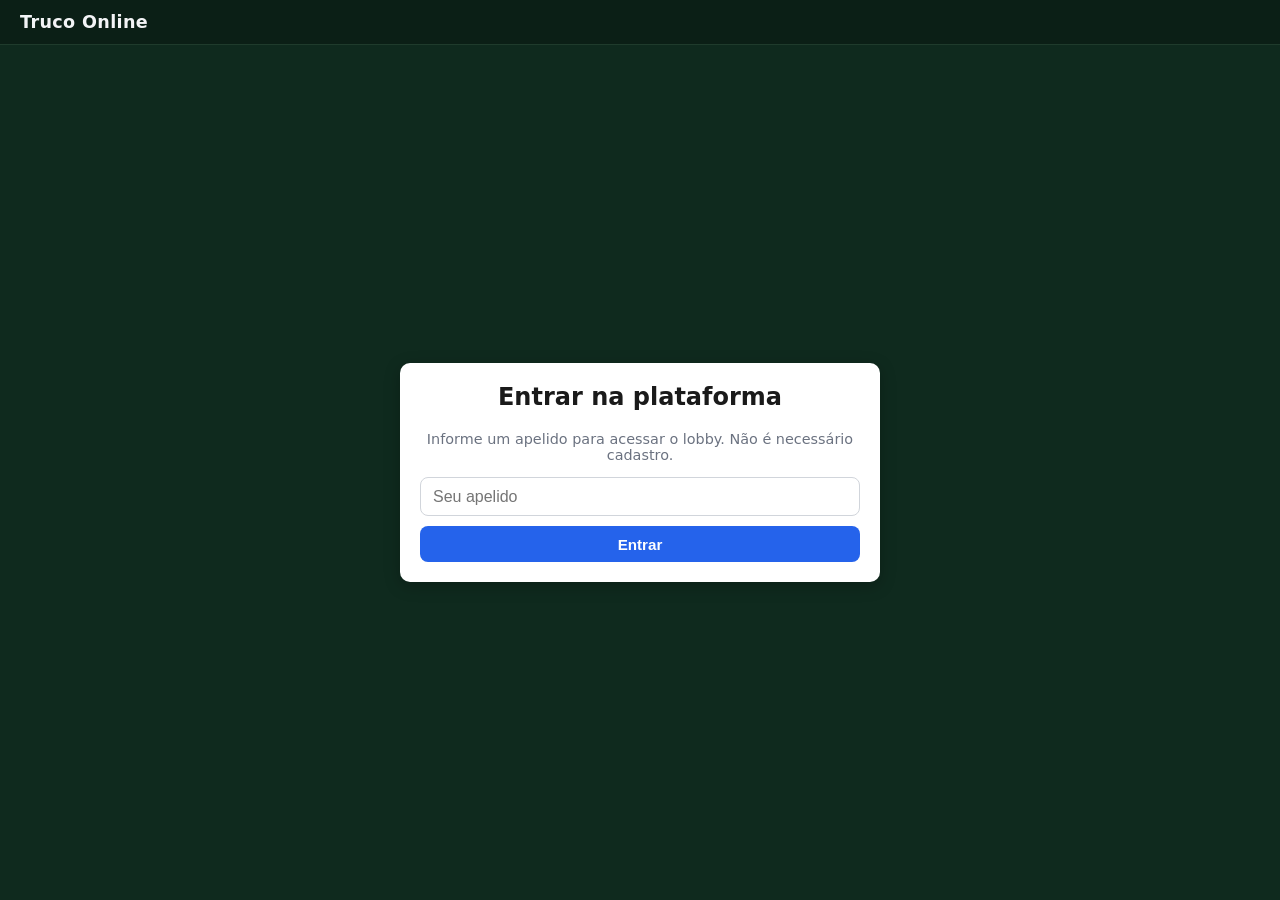
<file: ADSS/index.html>
<!DOCTYPE html>
<html lang="pt-BR">
<head>
<meta charset="UTF-8" />
<meta name="viewport" content="width=device-width, initial-scale=1.0" />
<title>Truco Online</title>
<link rel="stylesheet" href="css/style.css" />
</head>
<body>
<div id="app">
  <header class="topbar">
    <h1>Truco Online</h1>
    <div id="user-badge" class="user-badge hidden"></div>
  </header>

  <main id="screens">

    <section id="screen-login" class="screen">
      <div class="panel panel-centered">
        <h2>Entrar na plataforma</h2>
        <p class="muted">Informe um apelido para acessar o lobby. Não é necessário cadastro.</p>
        <form id="login-form" class="stack">
          <input id="nickname-input" type="text" maxlength="16" placeholder="Seu apelido" autocomplete="off" required />
          <button type="submit" class="btn btn-primary">Entrar</button>
        </form>
        <p id="login-error" class="error hidden"></p>
      </div>
    </section>

    <section id="screen-lobby" class="screen hidden">
      <div class="lobby-grid">
        <div class="panel">
          <div class="panel-header">
            <h2>Salas Públicas</h2>
            <button id="btn-refresh-rooms" class="btn btn-ghost btn-sm" type="button" title="Atualizar">⟳</button>
          </div>
          <ul id="room-list" class="room-list"></ul>
          <p id="room-list-empty" class="muted hidden">Nenhuma sala pública aberta agora. Crie a sua!</p>
        </div>

        <div class="panel">
          <h2>Entrar com código</h2>
          <form id="join-form" class="stack-row">
            <input id="join-code-input" type="text" maxlength="6" placeholder="CÓDIGO" autocomplete="off" />
            <button type="submit" class="btn btn-secondary">Entrar</button>
          </form>

          <hr class="divider" />

          <button id="btn-open-create" type="button" class="btn btn-primary btn-block">Criar Sala</button>
          <button id="btn-rules" type="button" class="btn btn-ghost btn-block">Ver regras implementadas</button>
        </div>
      </div>
      <p id="lobby-error" class="error hidden"></p>
    </section>

    <section id="screen-room" class="screen hidden">
      <div class="panel panel-centered">
        <h2>Sala de espera</h2>
        <div class="room-code-box">
          Código: <strong id="room-code-display">-----</strong>
          <button id="btn-copy-code" class="btn btn-ghost btn-sm" type="button">Copiar</button>
        </div>
        <div id="room-config-summary" class="config-summary"></div>
        <ul id="room-players-list" class="players-list"></ul>
        <div id="room-host-controls" class="stack hidden">
          <button id="btn-add-bot" type="button" class="btn btn-secondary">Completar vaga com bot</button>
          <button id="btn-start-match" type="button" class="btn btn-primary" disabled>Iniciar Partida</button>
        </div>
        <p id="room-wait-msg" class="muted hidden">Aguardando o anfitrião iniciar a partida...</p>
        <button id="btn-leave-room" type="button" class="btn btn-ghost">Saída / Voltar ao lobby</button>
      </div>
    </section>

    <section id="screen-game" class="screen hidden">
      <div class="game-top">
        <div class="score-box">
          <span class="team-label team-a">Dupla A</span>
          <span id="score-a" class="score-value">0</span>
          <span class="score-sep">x</span>
          <span id="score-b" class="score-value">0</span>
          <span class="team-label team-b">Dupla B</span>
          <span class="muted" id="points-to-win-label"></span>
        </div>
        <div class="vira-box">
          Vira: <span id="vira-card" class="mini-card">--</span>
          Manilha: <span id="manilha-rank">-</span>
        </div>
        <div class="hand-value-box">Mão vale <strong id="hand-value">1</strong> pts</div>
        <button id="btn-leave-game" type="button" class="btn btn-ghost btn-sm">Saída</button>
      </div>

      <div id="table-area" class="table-area">
        <div id="opponents-row" class="opponents-row"></div>
        <div id="center-area" class="center-area">
          <div id="rounds-display" class="rounds-display"></div>
          <div id="turn-indicator" class="turn-indicator"></div>
          <div id="pending-call-box" class="pending-call-box hidden"></div>
        </div>
      </div>

      <div class="player-zone">
        <div id="my-hand" class="my-hand"></div>
        <div id="action-bar" class="action-bar"></div>
      </div>

      <div class="log-panel">
        <div id="game-log" class="game-log"></div>
      </div>
    </section>

  </main>

  <div id="modal-root" class="modal-root hidden"></div>
  <div id="toast-root" class="toast-root"></div>
</div>

<script type="module" src="js/main.js"></script>
</body>
</html>
</file>
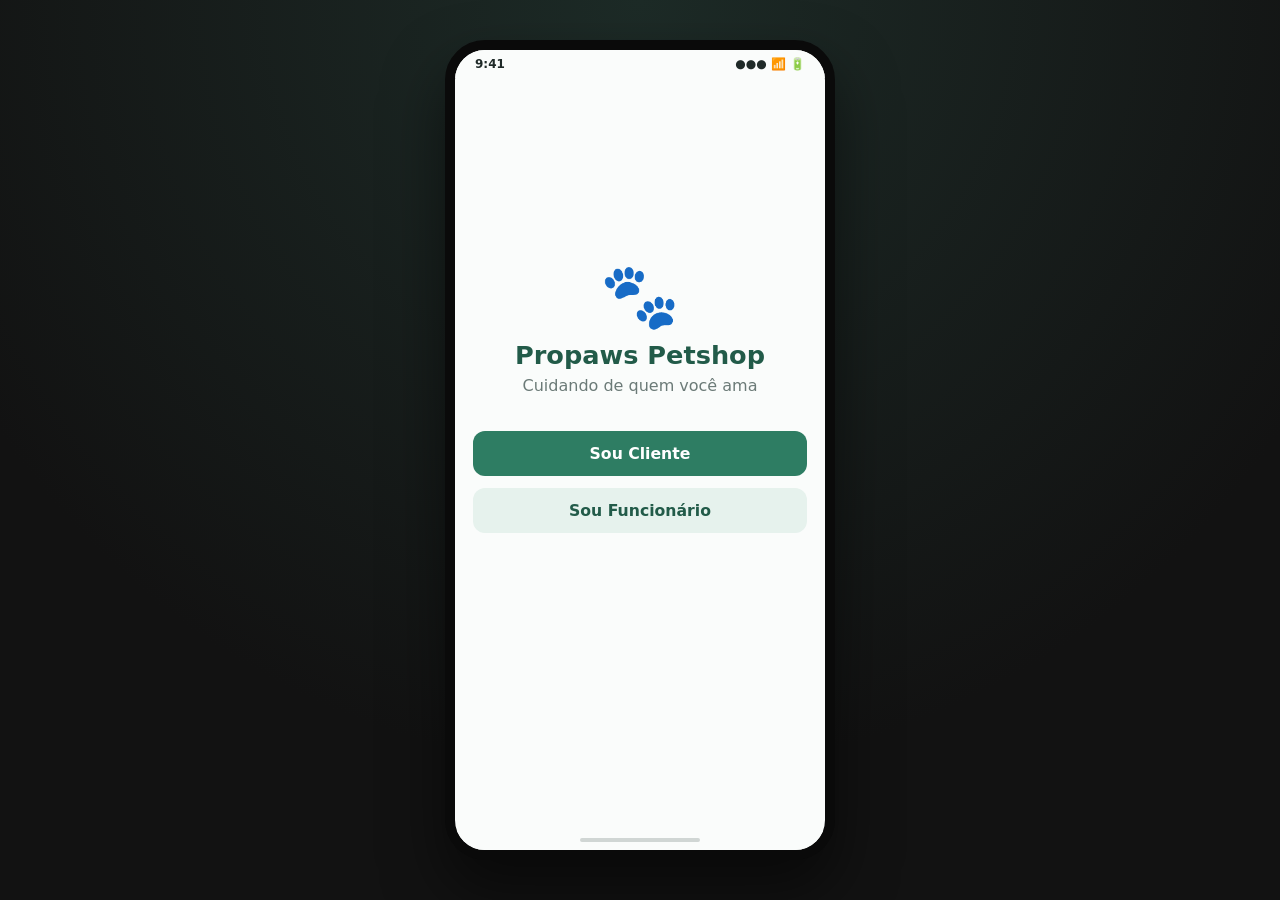
<file: IHC/interface/index.html>
<!DOCTYPE html>
<html lang="pt-BR">
<head>
<meta charset="UTF-8">
<meta name="viewport" content="width=device-width, initial-scale=1.0">
<title>Propaws Petshop</title>
<link rel="stylesheet" href="style.css">
</head>
<body>

<div class="desktop-bg">
  <div class="phone-frame">
    <div class="status-bar">
      <span class="sb-time">9:41</span>
      <span class="sb-icons">●●● 📶 🔋</span>
    </div>

    <div class="app-header" id="app-header" style="display:none;">
      <button class="btn-icon" id="btn-back" aria-label="Voltar">←</button>
      <h1 id="header-title">Título</h1>
      <span class="header-spacer"></span>
    </div>

    <main class="app-content" id="app-content">

      <!-- WELCOME -->
      <section class="screen active" id="screen-welcome">
        <div class="welcome-wrap">
          <div class="logo">🐾</div>
          <h1 class="brand">Propaws Petshop</h1>
          <p class="subtitle">Cuidando de quem você ama</p>
          <div class="welcome-actions">
            <button class="btn btn-primary" id="btn-sou-cliente">Sou Cliente</button>
            <button class="btn btn-secondary" id="btn-sou-funcionario">Sou Funcionário</button>
          </div>
        </div>
      </section>

      <!-- LOGIN CLIENTE -->
      <section class="screen" id="screen-login-cliente">
        <h2 class="screen-title">Entrar como Cliente</h2>
        <form id="form-login-cliente" class="form" novalidate>
          <label>E-mail
            <input type="email" id="login-cliente-email" required placeholder="seuemail@exemplo.com">
          </label>
          <p class="field-error" id="err-login-cliente"></p>
          <button type="submit" class="btn btn-primary">Entrar</button>
        </form>
        <p class="hint-text">Ainda não tem conta? <a href="#" id="link-cadastro-cliente">Cadastre-se</a></p>
      </section>

      <!-- CADASTRO CLIENTE -->
      <section class="screen" id="screen-cadastro-cliente">
        <h2 class="screen-title">Cadastro de Cliente</h2>
        <form id="form-cadastro-cliente" class="form" novalidate>
          <label>Nome
            <input type="text" id="cc-nome" required placeholder="Nome">
          </label>
          <label>Sobrenome
            <input type="text" id="cc-sobrenome" required placeholder="Sobrenome">
          </label>
          <label>Telefone
            <input type="tel" id="cc-telefone" required placeholder="(44) 99999-9999">
          </label>
          <label>E-mail
            <input type="email" id="cc-email" required placeholder="seuemail@exemplo.com">
          </label>
          <p class="field-error" id="err-cadastro-cliente"></p>
          <button type="submit" class="btn btn-primary">Cadastrar</button>
        </form>
      </section>

      <!-- LOGIN FUNCIONARIO -->
      <section class="screen" id="screen-login-funcionario">
        <h2 class="screen-title">Entrar como Funcionário</h2>
        <form id="form-login-funcionario" class="form" novalidate>
          <label>E-mail
            <input type="email" id="login-funcionario-email" required placeholder="seuemail@propaws.com">
          </label>
          <p class="field-error" id="err-login-funcionario"></p>
          <button type="submit" class="btn btn-primary">Entrar</button>
        </form>
        <p class="hint-text">Conta de demonstração: ana@propaws.com</p>
      </section>

      <!-- HOME CLIENTE -->
      <section class="screen" id="screen-home-cliente">
        <div class="home-greeting">
          <p class="greeting-label">Olá,</p>
          <h2 class="greeting-name" id="cliente-nome-home">Cliente</h2>
        </div>
        <div class="menu-grid">
          <button class="menu-card" id="card-meus-pets">
            <span class="menu-icon">🐶</span>
            <span>Meus Pets</span>
          </button>
          <button class="menu-card" id="card-agendar">
            <span class="menu-icon">📅</span>
            <span>Agendar Serviço</span>
          </button>
          <button class="menu-card" id="card-meus-agendamentos">
            <span class="menu-icon">🧾</span>
            <span>Meus Agendamentos</span>
          </button>
          <button class="menu-card" id="card-config-cliente">
            <span class="menu-icon">⚙️</span>
            <span>Configurações</span>
          </button>
        </div>
        <button class="btn-link-logout" id="btn-logout-cliente">Sair</button>
      </section>

      <!-- PETS LIST -->
      <section class="screen" id="screen-pets">
        <h2 class="screen-title">Meus Pets</h2>
        <div class="list" id="lista-pets"></div>
        <button class="btn btn-primary btn-fixed" id="btn-add-pet">+ Cadastrar Pet</button>
      </section>

      <!-- PET FORM -->
      <section class="screen" id="screen-pet-form">
        <h2 class="screen-title" id="pet-form-title">Cadastrar Pet</h2>
        <form id="form-pet" class="form" novalidate>
          <input type="hidden" id="pet-id">
          <label>Nome do Pet
            <input type="text" id="pet-nome" required placeholder="Nome">
          </label>
          <label>Animal
            <select id="pet-animal" required>
              <option value="">Selecione...</option>
              <option value="cachorro">Cachorro</option>
              <option value="gato">Gato</option>
            </select>
          </label>
          <label>Raça
            <input type="text" id="pet-raca" required placeholder="Raça">
          </label>
          <label>Cor
            <input type="text" id="pet-cor" required placeholder="Cor">
          </label>
          <label>Informações adicionais <span class="optional-tag">(opcional)</span>
            <textarea id="pet-info" placeholder="Alergias, comportamento, etc."></textarea>
          </label>
          <p class="field-error" id="err-pet-form"></p>
          <div class="form-actions">
            <button type="button" class="btn btn-secondary" id="btn-cancel-pet">Cancelar</button>
            <button type="submit" class="btn btn-primary">Salvar</button>
          </div>
        </form>
      </section>

      <!-- AGENDAR: WIZARD -->
      <section class="screen" id="screen-agendar">
        <h2 class="screen-title">Agendar Serviço</h2>
        <div class="stepper" id="agendar-stepper">
          <div class="step" data-step="1"><span class="step-dot">1</span>Pet</div>
          <div class="step" data-step="2"><span class="step-dot">2</span>Serviço</div>
          <div class="step" data-step="3"><span class="step-dot">3</span>Data</div>
          <div class="step" data-step="4"><span class="step-dot">4</span>Horário</div>
          <div class="step" data-step="5"><span class="step-dot">5</span>Confirmar</div>
        </div>

        <div class="wizard-pane active" id="pane-step-1">
          <p class="pane-help">Selecione o pet que receberá o serviço.</p>
          <div class="list" id="lista-pets-agendar"></div>
        </div>

        <div class="wizard-pane" id="pane-step-2">
          <p class="pane-help">Selecione o serviço desejado.</p>
          <div class="list" id="lista-servicos-agendar"></div>
        </div>

        <div class="wizard-pane" id="pane-step-3">
          <p class="pane-help">Selecione a data do atendimento. Datas sem horário disponível ou já passadas aparecem desabilitadas.</p>
          <button type="button" class="btn btn-secondary" id="btn-abrir-calendario">📅 Escolher Data</button>
          <p class="selected-value" id="data-selecionada-label"></p>
        </div>

        <div class="wizard-pane" id="pane-step-4">
          <p class="pane-help">Selecione um horário disponível para o dia escolhido.</p>
          <label>Horário
            <select id="select-horario">
              <option value="">Selecione a data primeiro</option>
            </select>
          </label>
        </div>

        <div class="wizard-pane" id="pane-step-5">
          <p class="pane-help">Confira os dados antes de confirmar.</p>
          <div class="summary-card" id="resumo-agendamento"></div>
        </div>

        <div class="wizard-nav">
          <button class="btn btn-secondary" id="btn-wizard-voltar">Voltar</button>
          <button class="btn btn-primary" id="btn-wizard-avancar">Avançar</button>
        </div>
      </section>

      <!-- PAGAMENTO -->
      <section class="screen" id="screen-pagamento">
        <h2 class="screen-title">Pagamento</h2>
        <div class="summary-card" id="resumo-pagamento"></div>
        <p class="pane-help">Esta etapa de pagamento é apenas ilustrativa nesta versão (MVP).</p>
        <button class="btn btn-primary btn-fixed" id="btn-confirmar-pagamento">Confirmar Pagamento</button>
      </section>

      <!-- MEUS AGENDAMENTOS -->
      <section class="screen" id="screen-meus-agendamentos">
        <h2 class="screen-title">Meus Agendamentos</h2>
        <div class="list" id="lista-meus-agendamentos"></div>
      </section>

      <!-- HOME FUNCIONARIO -->
      <section class="screen" id="screen-home-funcionario">
        <div class="home-greeting">
          <p class="greeting-label">Olá,</p>
          <h2 class="greeting-name" id="funcionario-nome-home">Funcionário</h2>
        </div>
        <div class="menu-grid">
          <button class="menu-card" id="card-cadastrar-servico">
            <span class="menu-icon">🧼</span>
            <span>Cadastrar Serviço</span>
          </button>
          <button class="menu-card" id="card-agenda-dia">
            <span class="menu-icon">📋</span>
            <span>Agenda do Dia</span>
          </button>
          <button class="menu-card" id="card-clientes">
            <span class="menu-icon">👥</span>
            <span>Clientes</span>
          </button>
          <button class="menu-card" id="card-cadastrar-funcionario">
            <span class="menu-icon">🧑‍💼</span>
            <span>Cadastrar Funcionário</span>
          </button>
          <button class="menu-card" id="card-config-funcionario">
            <span class="menu-icon">⚙️</span>
            <span>Configurações</span>
          </button>
        </div>
        <button class="btn-link-logout" id="btn-logout-funcionario">Sair</button>
      </section>

      <!-- CADASTRAR SERVICO -->
      <section class="screen" id="screen-servico-form">
        <h2 class="screen-title">Cadastrar Serviço</h2>
        <form id="form-servico" class="form" novalidate>
          <label>Nome do Serviço
            <input type="text" id="servico-nome" required placeholder="Ex: Hidratação">
          </label>
          <label>Custo (R$)
            <input type="number" id="servico-custo" min="0" step="0.01" required placeholder="0,00">
          </label>
          <p class="field-error" id="err-servico-form"></p>
          <button type="submit" class="btn btn-primary">Salvar Serviço</button>
        </form>
        <h3 class="list-subtitle">Serviços cadastrados</h3>
        <div class="list" id="lista-servicos-cadastrados"></div>
      </section>

      <!-- CADASTRAR FUNCIONARIO -->
      <section class="screen" id="screen-cadastro-funcionario">
        <h2 class="screen-title">Cadastrar Funcionário</h2>
        <form id="form-cadastro-funcionario" class="form" novalidate>
          <label>Nome
            <input type="text" id="cf-nome" required placeholder="Nome">
          </label>
          <label>Sobrenome
            <input type="text" id="cf-sobrenome" required placeholder="Sobrenome">
          </label>
          <label>Telefone
            <input type="tel" id="cf-telefone" required placeholder="(44) 99999-9999">
          </label>
          <label>E-mail
            <input type="email" id="cf-email" required placeholder="funcionario@propaws.com">
          </label>
          <p class="field-error" id="err-cadastro-funcionario"></p>
          <button type="submit" class="btn btn-primary">Cadastrar</button>
        </form>
      </section>

      <!-- AGENDA DO DIA -->
      <section class="screen" id="screen-agenda-dia">
        <h2 class="screen-title">Agenda do Dia</h2>
        <button type="button" class="btn btn-secondary" id="btn-abrir-calendario-agenda">📅 Escolher Dia</button>
        <p class="selected-value" id="dia-agenda-label"></p>
        <div class="list" id="lista-agenda-dia"></div>
      </section>

      <!-- DETALHE AGENDAMENTO (FUNCIONARIO) -->
      <section class="screen" id="screen-detalhe-agendamento">
        <h2 class="screen-title">Detalhe do Agendamento</h2>
        <div class="summary-card" id="detalhe-agendamento-conteudo"></div>
      </section>

      <!-- CLIENTES -->
      <section class="screen" id="screen-clientes">
        <h2 class="screen-title">Clientes</h2>
        <input type="search" id="busca-clientes" class="search-input" placeholder="Pesquisar por nome...">
        <div class="filter-row">
          <label class="filter-chip"><input type="checkbox" id="filtro-com-pet"> Possui pet cadastrado</label>
        </div>
        <div class="list" id="lista-clientes"></div>
      </section>

      <!-- CONFIGURAÇÕES (NÃO FUNCIONAL) -->
      <section class="screen" id="screen-config">
        <h2 class="screen-title">Configurações</h2>
        <div class="empty-state">
          <span class="empty-icon">🚧</span>
          <p>Em desenvolvimento nesta versão do protótipo (MVP).</p>
        </div>
      </section>

    </main>

    <!-- BOTTOM HOME INDICATOR -->
    <div class="home-indicator"></div>
  </div>
</div>

<!-- MODAL: CALENDARIO -->
<div class="modal-overlay" id="modal-calendario">
  <div class="modal-box">
    <div class="modal-header">
      <button class="btn-icon" id="cal-prev">‹</button>
      <h3 id="cal-month-label">Mês</h3>
      <button class="btn-icon" id="cal-next">›</button>
    </div>
    <div class="calendar-weekdays">
      <span>D</span><span>S</span><span>T</span><span>Q</span><span>Q</span><span>S</span><span>S</span>
    </div>
    <div class="calendar-grid" id="cal-grid"></div>
    <button class="btn btn-secondary" id="btn-fechar-calendario">Cancelar</button>
  </div>
</div>

<!-- MODAL: CONFIRMAÇÃO -->
<div class="modal-overlay" id="modal-confirm">
  <div class="modal-box modal-box-small">
    <p id="confirm-message">Tem certeza?</p>
    <div class="form-actions">
      <button class="btn btn-secondary" id="btn-confirm-nao">Não</button>
      <button class="btn btn-danger" id="btn-confirm-sim">Sim, confirmar</button>
    </div>
  </div>
</div>

<!-- LOADING OVERLAY (feedback de operação demorada) -->
<div class="loading-overlay" id="loading-overlay">
  <div class="spinner"></div>
  <p id="loading-text">Processando...</p>
</div>

<!-- TOAST -->
<div class="toast" id="toast"></div>

<script src="app.js"></script>
</body>
</html>
</file>
<file: ADSS/css/style.css>
:root {
  --bg: #0f2a1e;
  --felt: #16452f;
  --panel: #ffffff;
  --panel-text: #1a1a1a;
  --muted: #6b7280;
  --primary: #2563eb;
  --primary-hover: #1d4ed8;
  --secondary: #e5e7eb;
  --secondary-text: #111827;
  --danger: #dc2626;
  --success: #16a34a;
  --accent-a: #2563eb;
  --accent-b: #dc2626;
  --card-bg: #fdfdfd;
  --radius: 10px;
  font-size: 16px;
}

* { box-sizing: border-box; }

body {
  margin: 0;
  font-family: system-ui, -apple-system, Segoe UI, Roboto, Arial, sans-serif;
  background: var(--bg);
  color: #f3f4f6;
  min-height: 100vh;
}

.hidden { display: none !important; }

#app { display: flex; flex-direction: column; min-height: 100vh; }

.topbar {
  display: flex;
  align-items: center;
  justify-content: space-between;
  padding: 0.75rem 1.25rem;
  background: #0b1f16;
  border-bottom: 1px solid #1f3b2c;
}

.topbar h1 { font-size: 1.1rem; margin: 0; letter-spacing: 0.02em; }

.user-badge {
  background: #16452f;
  padding: 0.3rem 0.75rem;
  border-radius: 999px;
  font-size: 0.85rem;
}

#screens { flex: 1; display: flex; padding: 1.25rem; }

.screen { flex: 1; display: flex; flex-direction: column; align-items: center; gap: 1rem; }

.panel {
  background: var(--panel);
  color: var(--panel-text);
  border-radius: var(--radius);
  padding: 1.25rem;
  width: 100%;
  max-width: 480px;
  box-shadow: 0 4px 16px rgba(0,0,0,0.25);
}

.panel-centered { margin: auto; text-align: center; }

.panel h2 { margin-top: 0; }

.muted { color: var(--muted); font-size: 0.9rem; }

.error { color: var(--danger); font-weight: 600; }

.stack { display: flex; flex-direction: column; gap: 0.6rem; }
.stack-row { display: flex; gap: 0.5rem; }

input[type="text"] {
  padding: 0.6rem 0.75rem;
  border: 1px solid #d1d5db;
  border-radius: 8px;
  font-size: 1rem;
  flex: 1;
}

.btn {
  cursor: pointer;
  border: none;
  border-radius: 8px;
  padding: 0.6rem 1rem;
  font-size: 0.95rem;
  font-weight: 600;
  transition: transform 0.05s ease, opacity 0.15s ease;
}
.btn:active { transform: scale(0.97); }
.btn:disabled { opacity: 0.5; cursor: not-allowed; }
.btn-block { width: 100%; margin-top: 0.5rem; }
.btn-sm { padding: 0.3rem 0.6rem; font-size: 0.8rem; }
.btn-primary { background: var(--primary); color: white; }
.btn-primary:hover:not(:disabled) { background: var(--primary-hover); }
.btn-secondary { background: var(--secondary); color: var(--secondary-text); }
.btn-ghost { background: transparent; color: var(--primary); }
.btn-danger { background: var(--danger); color: white; }

.lobby-grid {
  display: grid;
  grid-template-columns: 1.3fr 1fr;
  gap: 1rem;
  width: 100%;
  max-width: 900px;
}
@media (max-width: 720px) {
  .lobby-grid { grid-template-columns: 1fr; }
}

.panel-header { display: flex; justify-content: space-between; align-items: center; }

.room-list { list-style: none; padding: 0; margin: 0; display: flex; flex-direction: column; gap: 0.5rem; max-height: 50vh; overflow-y: auto; }
.room-list li {
  display: flex;
  justify-content: space-between;
  align-items: center;
  padding: 0.6rem 0.75rem;
  border: 1px solid #e5e7eb;
  border-radius: 8px;
  cursor: pointer;
}
.room-list li:hover { background: #f3f4f6; }

.divider { border: none; border-top: 1px solid #e5e7eb; margin: 1rem 0; }

.room-code-box { font-size: 1.1rem; display: flex; align-items: center; gap: 0.5rem; justify-content: center; }

.config-summary { display: flex; flex-wrap: wrap; gap: 0.4rem; justify-content: center; margin: 0.5rem 0; }
.config-summary span {
  background: #f3f4f6;
  border-radius: 999px;
  padding: 0.25rem 0.65rem;
  font-size: 0.8rem;
  color: var(--secondary-text);
}

.players-list { list-style: none; padding: 0; margin: 0.5rem 0; display: flex; flex-direction: column; gap: 0.4rem; width: 100%; }
.players-list li {
  display: flex;
  justify-content: space-between;
  padding: 0.5rem 0.75rem;
  border-radius: 8px;
  background: #f9fafb;
}
.players-list li.team-0 { border-left: 4px solid var(--accent-a); }
.players-list li.team-1 { border-left: 4px solid var(--accent-b); }

/* ---- game screen ---- */

#screen-game { padding: 0; }

.game-top {
  width: 100%;
  display: flex;
  align-items: center;
  gap: 1rem;
  flex-wrap: wrap;
  padding: 0.6rem 1rem;
  background: #0b1f16;
  border-bottom: 1px solid #1f3b2c;
}

.score-box { display: flex; align-items: center; gap: 0.4rem; font-weight: 700; }
.team-label.team-a { color: #60a5fa; }
.team-label.team-b { color: #f87171; }
.score-value { font-size: 1.3rem; background: #16452f; padding: 0.1rem 0.6rem; border-radius: 6px; }
.score-sep { opacity: 0.6; }

.vira-box, .hand-value-box { font-size: 0.9rem; opacity: 0.9; }
.mini-card { font-weight: 700; background: #fff; color: #111; padding: 0.1rem 0.4rem; border-radius: 4px; }

.table-area {
  flex: 1;
  background: radial-gradient(ellipse at center, var(--felt) 0%, #0d2b1c 100%);
  display: flex;
  flex-direction: column;
  padding: 1rem;
  gap: 0.75rem;
  min-height: 40vh;
}

.opponents-row {
  display: flex;
  justify-content: center;
  gap: 2rem;
  flex-wrap: wrap;
}

.opponent-slot {
  display: flex;
  flex-direction: column;
  align-items: center;
  gap: 0.3rem;
  background: rgba(0,0,0,0.25);
  padding: 0.5rem 0.9rem;
  border-radius: 10px;
  min-width: 110px;
}
.opponent-slot.active-turn { outline: 2px solid #facc15; }
.opponent-name { font-weight: 600; font-size: 0.9rem; }
.opponent-cards { display: flex; gap: 2px; }
.card-back {
  width: 28px; height: 40px;
  background: repeating-linear-gradient(45deg, #1e3a8a, #1e3a8a 4px, #1e40af 4px, #1e40af 8px);
  border-radius: 4px;
  border: 1px solid #0f172a;
}

.center-area {
  flex: 1;
  display: flex;
  flex-direction: column;
  align-items: center;
  justify-content: center;
  gap: 0.75rem;
}

.rounds-display { display: flex; gap: 1.5rem; flex-wrap: wrap; justify-content: center; }
.round-slot { display: flex; flex-direction: column; align-items: center; gap: 0.25rem; }
.round-slot .cards-played { display: flex; gap: 4px; }

.play-card {
  width: 46px; height: 64px;
  background: var(--card-bg);
  color: #111;
  border-radius: 6px;
  display: flex;
  align-items: center;
  justify-content: center;
  font-weight: 700;
  font-size: 0.95rem;
  box-shadow: 0 2px 4px rgba(0,0,0,0.35);
  border: 1px solid #ccc;
}
.play-card.manilha { color: #b91c1c; border-color: #b91c1c; }

.turn-indicator { font-size: 1rem; font-weight: 700; color: #facc15; min-height: 1.4em; text-align: center; }

.pending-call-box {
  background: #fff;
  color: #111;
  padding: 0.75rem 1rem;
  border-radius: 10px;
  text-align: center;
  display: flex;
  flex-direction: column;
  gap: 0.5rem;
  max-width: 320px;
}
.pending-call-actions { display: flex; gap: 0.5rem; justify-content: center; flex-wrap: wrap; }

.player-zone {
  background: #0b1f16;
  padding: 0.75rem 1rem;
  display: flex;
  flex-direction: column;
  align-items: center;
  gap: 0.6rem;
}

.my-hand { display: flex; gap: 0.6rem; justify-content: center; flex-wrap: wrap; }
.my-hand .play-card {
  width: 58px; height: 82px;
  font-size: 1.1rem;
  cursor: pointer;
  transition: transform 0.1s ease;
}
.my-hand .play-card:hover { transform: translateY(-6px); }
.my-hand .play-card.disabled { opacity: 0.4; cursor: not-allowed; }
.my-hand .card-back { width: 58px; height: 82px; }

.action-bar { display: flex; gap: 0.5rem; flex-wrap: wrap; justify-content: center; }

.log-panel {
  background: #0b1f16;
  border-top: 1px solid #1f3b2c;
  padding: 0.5rem 1rem;
  max-height: 110px;
  overflow-y: auto;
}
.game-log { display: flex; flex-direction: column; gap: 0.15rem; font-size: 0.8rem; color: #cbd5e1; }

/* modal */
.modal-root {
  position: fixed; inset: 0;
  background: rgba(0,0,0,0.55);
  display: flex; align-items: center; justify-content: center;
  z-index: 50;
  padding: 1rem;
}
.modal-box {
  background: white; color: #111;
  border-radius: var(--radius);
  padding: 1.25rem;
  max-width: 480px;
  width: 100%;
  max-height: 85vh;
  overflow-y: auto;
}
.modal-box h3 { margin-top: 0; }
.field-row { display: flex; flex-direction: column; gap: 0.3rem; margin-bottom: 0.75rem; }
.field-row label { font-weight: 600; font-size: 0.9rem; }
.field-row select, .field-row input { padding: 0.5rem; border-radius: 6px; border: 1px solid #d1d5db; }
.checkbox-row { display: flex; align-items: center; gap: 0.5rem; margin-bottom: 0.75rem; }
.modal-actions { display: flex; justify-content: flex-end; gap: 0.5rem; margin-top: 1rem; }

.toast-root {
  position: fixed; top: 1rem; right: 1rem;
  display: flex; flex-direction: column; gap: 0.5rem;
  z-index: 60;
}
.toast {
  background: #111827; color: white;
  padding: 0.6rem 0.9rem; border-radius: 8px;
  font-size: 0.85rem;
  box-shadow: 0 4px 12px rgba(0,0,0,0.3);
  animation: fadein 0.2s ease;
}
.toast.error { background: var(--danger); }
.toast.success { background: var(--success); }
@keyframes fadein { from { opacity: 0; transform: translateY(-8px); } to { opacity: 1; transform: translateY(0); } }

.rules-content { font-size: 0.9rem; line-height: 1.5; }
.rules-content h4 { margin-bottom: 0.2rem; }

@media (max-width: 600px) {
  :root { font-size: 15px; }
  .score-value { font-size: 1.05rem; }
  .my-hand .play-card { width: 48px; height: 68px; font-size: 0.95rem; }
}
</file>
<file: IHC/interface/style.css>
/* ===== Reset & Base ===== */
* { box-sizing: border-box; margin: 0; padding: 0; }

:root {
  --color-primary: #2E7D63;
  --color-primary-dark: #225B49;
  --color-primary-light: #E6F2ED;
  --color-accent: #F2A33C;
  --color-danger: #D64545;
  --color-text: #1F2A28;
  --color-text-muted: #6B7A77;
  --color-border: #E1E6E4;
  --color-bg: #FAFCFB;
  --color-card: #FFFFFF;
  --radius: 14px;
  --font: 'Segoe UI', system-ui, -apple-system, Roboto, Arial, sans-serif;
}

html, body {
  font-family: var(--font);
  color: var(--color-text);
  background: #121212;
}

button, input, select, textarea { font-family: inherit; font-size: 1rem; }

/* ===== Desktop staging area ===== */
.desktop-bg {
  min-height: 100vh;
  width: 100%;
  display: flex;
  align-items: center;
  justify-content: center;
  background: radial-gradient(circle at 50% 0%, #1d2b27 0%, #121212 70%);
  padding: 32px 0;
}

/* ===== Phone Frame (simula resolução/interface de app móvel) ===== */
.phone-frame {
  width: 390px;
  height: 820px;
  background: var(--color-bg);
  border-radius: 40px;
  border: 10px solid #0a0a0a;
  box-shadow: 0 30px 60px rgba(0,0,0,0.5);
  position: relative;
  display: flex;
  flex-direction: column;
  overflow: hidden;
}

.status-bar {
  height: 28px;
  flex-shrink: 0;
  display: flex;
  align-items: center;
  justify-content: space-between;
  padding: 0 20px;
  font-size: 0.75rem;
  font-weight: 600;
  background: var(--color-bg);
  color: var(--color-text);
}

.home-indicator {
  height: 20px;
  flex-shrink: 0;
  display: flex;
  align-items: center;
  justify-content: center;
  background: var(--color-bg);
}
.home-indicator::after {
  content: '';
  width: 120px;
  height: 4px;
  border-radius: 4px;
  background: #d0d6d4;
}

/* ===== App Header (indica estado/etapa atual - H1/R02) ===== */
.app-header {
  flex-shrink: 0;
  display: flex;
  align-items: center;
  padding: 10px 12px;
  background: var(--color-card);
  border-bottom: 1px solid var(--color-border);
}
.app-header h1 {
  font-size: 1.05rem;
  font-weight: 600;
  flex: 1;
  text-align: center;
}
.header-spacer { width: 36px; display: inline-block; }

.btn-icon {
  width: 36px;
  height: 36px;
  border: none;
  background: transparent;
  font-size: 1.3rem;
  border-radius: 50%;
  cursor: pointer;
  color: var(--color-text);
}
.btn-icon:hover { background: var(--color-primary-light); }

/* ===== Content / Screens ===== */
.app-content {
  flex: 1;
  overflow-y: auto;
  padding: 18px 18px 90px;
  position: relative;
}

.screen { display: none; animation: fadeIn 0.18s ease; }
.screen.active { display: block; }

@keyframes fadeIn {
  from { opacity: 0; transform: translateY(6px); }
  to { opacity: 1; transform: translateY(0); }
}

.screen-title {
  font-size: 1.3rem;
  margin-bottom: 14px;
  font-weight: 700;
  color: var(--color-primary-dark);
}

.list-subtitle {
  font-size: 1rem;
  margin: 18px 0 8px;
  color: var(--color-text-muted);
}

/* ===== Welcome ===== */
.welcome-wrap {
  height: 100%;
  min-height: 600px;
  display: flex;
  flex-direction: column;
  align-items: center;
  justify-content: center;
  text-align: center;
  gap: 6px;
}
.logo { font-size: 4rem; }
.brand { color: var(--color-primary-dark); font-size: 1.6rem; }
.subtitle { color: var(--color-text-muted); margin-bottom: 30px; }
.welcome-actions { display: flex; flex-direction: column; gap: 12px; width: 100%; }

/* ===== Buttons ===== */
.btn {
  display: inline-block;
  width: 100%;
  padding: 13px 18px;
  border-radius: 12px;
  border: none;
  font-weight: 600;
  font-size: 0.98rem;
  cursor: pointer;
  transition: transform 0.05s ease, background 0.15s ease;
}
.btn:active { transform: scale(0.98); }

.btn-primary { background: var(--color-primary); color: #fff; }
.btn-primary:hover { background: var(--color-primary-dark); }
.btn-primary:disabled { background: #a9c9bd; cursor: not-allowed; }

.btn-secondary { background: var(--color-primary-light); color: var(--color-primary-dark); }
.btn-secondary:hover { background: #d5ebe2; }

.btn-danger { background: var(--color-danger); color: #fff; }
.btn-danger:hover { background: #b83939; }

.btn-fixed { margin-top: 18px; }

.btn-link-logout {
  display: block;
  margin: 28px auto 0;
  background: none;
  border: none;
  color: var(--color-text-muted);
  text-decoration: underline;
  cursor: pointer;
}

/* ===== Forms ===== */
.form { display: flex; flex-direction: column; gap: 14px; margin-top: 4px; }
.form label {
  display: flex;
  flex-direction: column;
  gap: 6px;
  font-size: 0.85rem;
  font-weight: 600;
  color: var(--color-text-muted);
}
.optional-tag { font-weight: 400; font-style: italic; }
.form input, .form select, .form textarea {
  padding: 11px 12px;
  border-radius: 10px;
  border: 1.5px solid var(--color-border);
  color: var(--color-text);
  background: var(--color-card);
}
.form input:focus, .form select:focus, .form textarea:focus {
  outline: none;
  border-color: var(--color-primary);
}
.form input:invalid:not(:placeholder-shown) { border-color: var(--color-danger); }
.form textarea { resize: vertical; min-height: 60px; }

.form-actions { display: flex; gap: 10px; margin-top: 4px; }
.form-actions .btn { flex: 1; }

.field-error {
  color: var(--color-danger);
  font-size: 0.82rem;
  font-weight: 600;
  min-height: 1em;
}

.hint-text {
  text-align: center;
  margin-top: 16px;
  color: var(--color-text-muted);
  font-size: 0.88rem;
}
.hint-text a { color: var(--color-primary); font-weight: 600; text-decoration: none; }

.search-input {
  width: 100%;
  padding: 11px 12px;
  border-radius: 10px;
  border: 1.5px solid var(--color-border);
  margin-bottom: 10px;
}
.filter-row { margin-bottom: 14px; }
.filter-chip {
  display: inline-flex;
  align-items: center;
  gap: 6px;
  font-size: 0.85rem;
  color: var(--color-text-muted);
}

/* ===== Home / Greeting ===== */
.home-greeting { margin-bottom: 22px; }
.greeting-label { color: var(--color-text-muted); font-size: 0.95rem; }
.greeting-name { font-size: 1.5rem; color: var(--color-primary-dark); }

.menu-grid {
  display: grid;
  grid-template-columns: 1fr 1fr;
  gap: 14px;
}
.menu-card {
  background: var(--color-card);
  border: 1px solid var(--color-border);
  border-radius: var(--radius);
  padding: 20px 10px;
  display: flex;
  flex-direction: column;
  align-items: center;
  gap: 10px;
  font-weight: 600;
  font-size: 0.92rem;
  cursor: pointer;
  box-shadow: 0 2px 6px rgba(0,0,0,0.04);
  transition: transform 0.08s ease, box-shadow 0.15s ease;
}
.menu-card:hover { box-shadow: 0 6px 16px rgba(0,0,0,0.08); transform: translateY(-2px); }
.menu-icon { font-size: 1.8rem; }

/* ===== Lists / Cards ===== */
.list { display: flex; flex-direction: column; gap: 10px; }

.card-item {
  background: var(--color-card);
  border: 1px solid var(--color-border);
  border-radius: var(--radius);
  padding: 14px;
  cursor: pointer;
  transition: border-color 0.15s ease, box-shadow 0.15s ease;
}
.card-item:hover { border-color: var(--color-primary); box-shadow: 0 2px 8px rgba(0,0,0,0.06); }
.card-item.selected { border-color: var(--color-primary); background: var(--color-primary-light); }
.card-item.disabled { opacity: 0.45; cursor: not-allowed; }

.card-title-row {
  display: flex;
  justify-content: space-between;
  align-items: center;
  font-weight: 700;
}
.card-sub { color: var(--color-text-muted); font-size: 0.85rem; margin-top: 2px; }
.card-meta { display: flex; gap: 8px; margin-top: 8px; flex-wrap: wrap; }

.badge {
  display: inline-block;
  font-size: 0.72rem;
  font-weight: 700;
  padding: 3px 9px;
  border-radius: 20px;
  background: var(--color-primary-light);
  color: var(--color-primary-dark);
}
.badge-agendado { background: #E3F0FC; color: #1B5E9A; }
.badge-andamento { background: #FFF3DC; color: #9A6A15; }
.badge-cancelado { background: #FCE3E3; color: #9A1B1B; }
.badge-concluido { background: #E3FCE8; color: #1B9A3E; }

.card-actions { display: flex; gap: 8px; margin-top: 10px; }
.card-actions .btn { padding: 8px 12px; font-size: 0.85rem; width: auto; }

.empty-state {
  text-align: center;
  padding: 50px 20px;
  color: var(--color-text-muted);
}
.empty-icon { font-size: 2.4rem; display: block; margin-bottom: 10px; }

/* ===== Wizard (Agendamento) ===== */
.stepper {
  display: flex;
  justify-content: space-between;
  margin-bottom: 20px;
  font-size: 0.7rem;
  color: var(--color-text-muted);
  text-align: center;
}
.step { flex: 1; display: flex; flex-direction: column; align-items: center; gap: 4px; }
.step-dot {
  width: 24px; height: 24px;
  border-radius: 50%;
  background: var(--color-border);
  color: #fff;
  display: flex; align-items: center; justify-content: center;
  font-weight: 700; font-size: 0.75rem;
}
.step.active .step-dot { background: var(--color-primary); }
.step.done .step-dot { background: var(--color-primary-dark); }
.step.active { color: var(--color-primary-dark); font-weight: 700; }

.wizard-pane { display: none; }
.wizard-pane.active { display: block; animation: fadeIn 0.18s ease; }

.pane-help { color: var(--color-text-muted); font-size: 0.85rem; margin-bottom: 14px; }

.wizard-nav { display: flex; gap: 10px; margin-top: 22px; }
.wizard-nav .btn { flex: 1; }

.selected-value {
  margin-top: 12px;
  font-weight: 600;
  color: var(--color-primary-dark);
  background: var(--color-primary-light);
  padding: 10px 12px;
  border-radius: 10px;
}

.summary-card {
  background: var(--color-card);
  border: 1px solid var(--color-border);
  border-radius: var(--radius);
  padding: 16px;
}
.summary-row {
  display: flex;
  justify-content: space-between;
  padding: 7px 0;
  border-bottom: 1px dashed var(--color-border);
  font-size: 0.92rem;
}
.summary-row:last-child { border-bottom: none; }
.summary-row span:first-child { color: var(--color-text-muted); }
.summary-row span:last-child { font-weight: 700; }

/* ===== Modal ===== */
.modal-overlay {
  position: fixed;
  inset: 0;
  background: rgba(0,0,0,0.55);
  display: none;
  align-items: center;
  justify-content: center;
  z-index: 1000;
}
.modal-overlay.active { display: flex; }

.modal-box {
  background: var(--color-card);
  border-radius: 18px;
  padding: 18px;
  width: 320px;
  max-width: 90vw;
  box-shadow: 0 20px 50px rgba(0,0,0,0.3);
}
.modal-box-small { text-align: center; }
.modal-box-small p { margin-bottom: 16px; font-weight: 600; }

.modal-header {
  display: flex;
  align-items: center;
  justify-content: space-between;
  margin-bottom: 10px;
}
.modal-header h3 { font-size: 1rem; }

.calendar-weekdays {
  display: grid;
  grid-template-columns: repeat(7, 1fr);
  text-align: center;
  font-size: 0.75rem;
  color: var(--color-text-muted);
  margin-bottom: 4px;
}
.calendar-grid {
  display: grid;
  grid-template-columns: repeat(7, 1fr);
  gap: 4px;
  margin-bottom: 14px;
}
.cal-day {
  aspect-ratio: 1;
  display: flex;
  align-items: center;
  justify-content: center;
  border-radius: 8px;
  font-size: 0.85rem;
  cursor: pointer;
  background: var(--color-primary-light);
  color: var(--color-primary-dark);
}
.cal-day:hover { background: var(--color-primary); color: #fff; }
.cal-day.disabled {
  background: transparent;
  color: #c9cfcd;
  cursor: not-allowed;
  text-decoration: line-through;
}
.cal-day.empty { visibility: hidden; cursor: default; }
.cal-day.selected { background: var(--color-primary-dark); color: #fff; }

/* ===== Loading overlay (feedback de operação demorada - H1/R03) ===== */
.loading-overlay {
  position: fixed;
  inset: 0;
  background: rgba(255,255,255,0.85);
  display: none;
  flex-direction: column;
  align-items: center;
  justify-content: center;
  gap: 14px;
  z-index: 2000;
}
.loading-overlay.active { display: flex; }
.spinner {
  width: 42px; height: 42px;
  border: 4px solid var(--color-primary-light);
  border-top-color: var(--color-primary);
  border-radius: 50%;
  animation: spin 0.8s linear infinite;
}
@keyframes spin { to { transform: rotate(360deg); } }

/* ===== Toast (feedback de ações - H1/R01) ===== */
.toast {
  position: fixed;
  bottom: 40px;
  left: 50%;
  transform: translate(-50%, 20px);
  background: var(--color-text);
  color: #fff;
  padding: 12px 20px;
  border-radius: 30px;
  font-size: 0.9rem;
  font-weight: 600;
  opacity: 0;
  pointer-events: none;
  transition: opacity 0.25s ease, transform 0.25s ease;
  z-index: 3000;
  max-width: 85vw;
  text-align: center;
  box-shadow: 0 10px 30px rgba(0,0,0,0.3);
}
.toast.show { opacity: 1; transform: translate(-50%, 0); }
.toast.toast-error { background: var(--color-danger); }
.toast.toast-success { background: var(--color-primary-dark); }

/* ===== Responsive fallback (telas estreitas) ===== */
@media (max-width: 440px) {
  .phone-frame {
    width: 100vw;
    height: 100vh;
    border-radius: 0;
    border: none;
  }
  .desktop-bg { padding: 0; }
}
</file>
